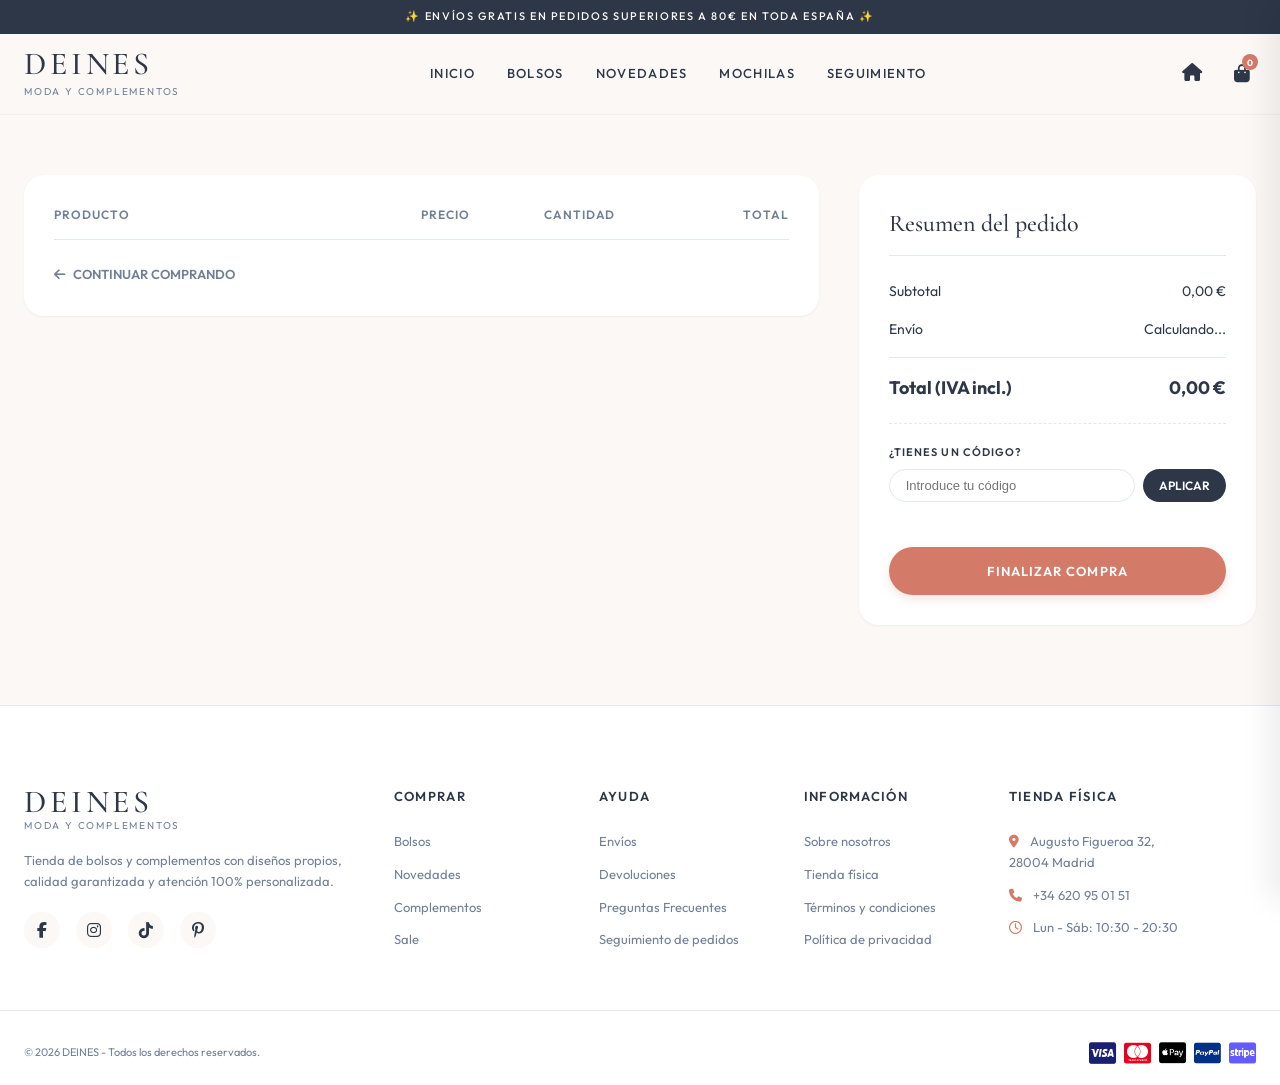
<file: cart.html>
<!DOCTYPE html>
<html lang="es">
<head>
    <meta charset="UTF-8">
    <meta name="viewport" content="width=device-width, initial-scale=1.0">
    
    <!-- SEO Meta Tags -->
    <title>Tu Carrito | DEINES Bolsos y Complementos</title>
    <meta name="description" content="Revisa tu carrito de compras en DEINES. Gestiona tus bolsos de diseño, aplica códigos de descuento y procede al pago seguro. Envío rápido 24/48h.">
    <meta name="robots" content="noindex, follow">
    
    <!-- Favicon -->
    <link rel="icon" type="image/png" href="data:image/svg+xml,<svg xmlns=%22http://www.w3.org/2000/svg%22 viewBox=%220 0 100 100%22><text y=%22.9em%22 font-size=%2290%22>👜</text></svg>">
    
    <!-- CSS Stylesheets -->
    <link rel="stylesheet" href="style.css">
    
    <!-- FontAwesome para Iconos -->
    <link rel="stylesheet" href="https://cdnjs.cloudflare.com/ajax/libs/font-awesome/6.4.0/css/all.min.css">
    
    <!-- Estilos específicos adicionales para la página de carrito (Inyectados directamente para no alterar en exceso style.css) -->
    <style>
        .cart-page-section {
            padding: 60px 0 80px;
        }
        .cart-page-grid {
            display: grid;
            grid-template-columns: 2fr 1fr;
            gap: 40px;
            align-items: start;
        }
        .cart-page-left {
            background-color: var(--color-bg-white);
            border-radius: 20px;
            padding: 30px;
            box-shadow: var(--shadow-sm);
        }
        .cart-table-header {
            display: grid;
            grid-template-columns: 3fr 1fr 1fr 1fr;
            border-bottom: 1px solid var(--color-border);
            padding-bottom: 15px;
            font-size: 12px;
            font-weight: 600;
            text-transform: uppercase;
            letter-spacing: 0.08em;
            color: var(--color-text-muted);
        }
        .cart-page-items {
            display: flex;
            flex-direction: column;
        }
        .cart-page-item {
            display: grid;
            grid-template-columns: 3fr 1fr 1fr 1fr;
            align-items: center;
            padding: 24px 0;
            border-bottom: 1px solid rgba(226, 232, 240, 0.5);
        }
        .cart-page-item:last-child {
            border-bottom: none;
        }
        .cart-item-product-info {
            display: flex;
            gap: 20px;
            align-items: center;
        }
        .cart-page-item-img {
            width: 90px;
            height: 90px;
            border-radius: 12px;
            overflow: hidden;
            background-color: #F7F5F0;
            flex-shrink: 0;
        }
        .cart-page-item-img img {
            width: 100%;
            height: 100%;
            object-fit: cover;
        }
        .cart-item-desc h3 {
            font-size: 15px;
            font-weight: 600;
            margin-bottom: 6px;
        }
        .cart-item-desc p {
            font-size: 12px;
            color: var(--color-text-muted);
        }
        .cart-page-price {
            font-size: 14px;
            font-weight: 500;
        }
        .cart-page-qty-selector {
            display: flex;
            justify-content: flex-start;
        }
        .cart-page-total {
            font-size: 15px;
            font-weight: 600;
            display: flex;
            justify-content: space-between;
            align-items: center;
        }
        .btn-cart-page-remove {
            color: var(--color-text-muted);
            font-size: 14px;
            padding: 8px;
            border-radius: 50%;
            transition: var(--transition-fast);
        }
        .btn-cart-page-remove:hover {
            color: var(--color-brand-primary);
            background-color: rgba(211, 123, 104, 0.08);
        }
        
        /* Summary Sidebar */
        .cart-page-summary {
            background-color: var(--color-bg-white);
            border-radius: 20px;
            padding: 30px;
            box-shadow: var(--shadow-sm);
        }
        .summary-title {
            font-family: var(--font-serif);
            font-size: 24px;
            font-weight: 500;
            margin-bottom: 24px;
            border-bottom: 1px solid var(--color-border);
            padding-bottom: 12px;
        }
        .summary-row {
            display: flex;
            justify-content: space-between;
            font-size: 14px;
            margin-bottom: 16px;
        }
        .summary-row.total {
            font-size: 18px;
            font-weight: 700;
            border-top: 1px solid var(--color-border);
            padding-top: 16px;
            margin-top: 16px;
            color: var(--color-text-dark);
        }
        
        /* Cupón de descuento */
        .coupon-box {
            margin-top: 20px;
            border-top: 1px dashed var(--color-border);
            padding-top: 20px;
        }
        .coupon-form {
            display: flex;
            gap: 8px;
            margin-top: 8px;
        }
        .coupon-input {
            flex-grow: 1;
            border: 1px solid var(--color-border);
            border-radius: 20px;
            padding: 8px 16px;
            font-size: 13px;
            outline: none;
        }
        .btn-coupon {
            background-color: var(--color-text-dark);
            color: white;
            padding: 8px 16px;
            border-radius: 20px;
            font-size: 12px;
            font-weight: 600;
            text-transform: uppercase;
        }
        .btn-coupon:hover {
            background-color: var(--color-brand-primary);
        }
        .coupon-message {
            font-size: 11px;
            margin-top: 6px;
            min-height: 15px;
        }
        .coupon-message.success { color: #2F855A; }
        .coupon-message.error { color: #C53030; }

        .btn-cart-page-checkout {
            display: block;
            width: 100%;
            background-color: var(--color-brand-primary);
            color: white;
            text-align: center;
            padding: 16px;
            border-radius: 30px;
            font-weight: 600;
            text-transform: uppercase;
            letter-spacing: 0.08em;
            font-size: 13px;
            margin-top: 24px;
            box-shadow: 0 4px 10px rgba(211, 123, 104, 0.2);
        }
        .btn-cart-page-checkout:hover {
            background-color: var(--color-brand-primary-hover);
            transform: translateY(-1px);
            box-shadow: 0 6px 15px rgba(211, 123, 104, 0.3);
        }
        
        .continue-shopping-link {
            display: inline-flex;
            align-items: center;
            gap: 8px;
            font-size: 13px;
            font-weight: 600;
            text-transform: uppercase;
            color: var(--color-text-muted);
            margin-top: 24px;
        }
        .continue-shopping-link:hover {
            color: var(--color-brand-primary);
        }

        /* Empty Cart State on Cart Page */
        .cart-page-empty {
            text-align: center;
            padding: 80px 40px;
            background-color: var(--color-bg-white);
            border-radius: 20px;
            box-shadow: var(--shadow-sm);
            max-width: 600px;
            margin: 0 auto;
        }
        .cart-page-empty i {
            font-size: 60px;
            color: var(--color-border);
            margin-bottom: 20px;
        }
        .cart-page-empty h2 {
            font-family: var(--font-serif);
            font-size: 28px;
            margin-bottom: 12px;
        }
        .cart-page-empty p {
            color: var(--color-text-muted);
            font-size: 14px;
            margin-bottom: 24px;
        }

        @media (max-width: 992px) {
            .cart-page-grid {
                grid-template-columns: 1fr;
            }
        }
        @media (max-width: 600px) {
            .cart-table-header {
                display: none;
            }
            .cart-page-item {
                grid-template-columns: 1fr;
                gap: 16px;
                padding: 20px 0;
            }
            .cart-item-product-info {
                align-items: flex-start;
            }
            .cart-page-qty-selector, .cart-page-total {
                justify-content: space-between;
                border-top: 1px solid rgba(226, 232, 240, 0.3);
                padding-top: 10px;
            }
            .cart-page-qty-selector::before {
                content: 'Cantidad:';
                font-size: 12px;
                font-weight: 600;
                color: var(--color-text-muted);
                align-self: center;
            }
            .cart-page-total::before {
                content: 'Total:';
                font-size: 12px;
                font-weight: 600;
                color: var(--color-text-muted);
            }
            .cart-page-price {
                display: flex;
                justify-content: space-between;
            }
            .cart-page-price::before {
                content: 'Precio unitario:';
                font-size: 12px;
                font-weight: 600;
                color: var(--color-text-muted);
            }
        }
    </style>
</head>
<body>

    <!-- Barra de Anuncios Superior -->
    <div class="announcement-bar">
        ✨ Envíos gratis en pedidos superiores a 80€ en toda España ✨
    </div>

    <!-- Cabecera de Navegación -->
    <header class="header-main">
        <div class="container header-container">
            <!-- Logotipo de la Marca -->
            <a href="index.html" class="logo-container">
                <span class="logo-main">DEINES</span>
                <span class="logo-sub">Moda y complementos</span>
            </a>
            
            <!-- Menú Escritorio -->
            <nav class="nav-desktop">
                <a href="index.html" class="nav-link">Inicio</a>
                <a href="index.html#novedades" class="nav-link">Bolsos</a>
                <a href="index.html#novedades" class="nav-link">Novedades</a>
                <a href="index.html#mas-vendidos" class="nav-link">Mochilas</a>
                <a href="tracking.html" class="nav-link">Seguimiento</a>
            </nav>
            
            <!-- Acciones Rápidas (Iconos) -->
            <div class="header-actions">
                <a href="index.html" class="action-btn" aria-label="Volver a Inicio">
                    <i class="fa-solid fa-house"></i>
                </a>
                <button class="action-btn" id="btn-cart-trigger" aria-label="Ver Carrito">
                    <i class="fa-solid fa-bag-shopping"></i>
                    <span class="cart-count-badge" id="cart-count">0</span>
                </button>
            </div>
        </div>
    </header>

    <!-- Contenedor Principal de la Página de Carrito -->
    <main class="cart-page-section" id="cart-page-container">
        <div class="container">
            
            <!-- Si el carrito está vacío se mostrará esto dinámicamente -->
            <div class="cart-page-empty" id="cart-page-empty-state" style="display: none;">
                <i class="fa-solid fa-bag-shopping"></i>
                <h2>Tu carrito está vacío</h2>
                <p>Parece que aún no has seleccionado ningún bolso para añadir a tu colección.</p>
                <a href="index.html#novedades" class="btn-cart-page-checkout" style="display: inline-block; width: auto; padding: 12px 30px;">Ver novedades</a>
            </div>

            <!-- Carrito lleno -->
            <div class="cart-page-grid" id="cart-page-filled-state">
                
                <!-- Columna Izquierda: Detalle de Productos -->
                <div class="cart-page-left">
                    <div class="cart-table-header">
                        <span>Producto</span>
                        <span>Precio</span>
                        <span>Cantidad</span>
                        <span style="text-align: right;">Total</span>
                    </div>
                    
                    <!-- Elementos inyectados dinámicamente desde app.js -->
                    <div class="cart-page-items" id="cart-page-items-list"></div>
                    
                    <a href="index.html#novedades" class="continue-shopping-link">
                        <i class="fa-solid fa-arrow-left"></i> Continuar comprando
                    </a>
                </div>
                
                <!-- Columna Derecha: Resumen de Pedido -->
                <aside class="cart-page-right">
                    <div class="cart-page-summary">
                        <h2 class="summary-title">Resumen del pedido</h2>
                        
                        <div class="summary-row">
                            <span>Subtotal</span>
                            <span id="cart-page-subtotal">0,00 €</span>
                        </div>
                        
                        <div class="summary-row" id="cart-page-shipping-row">
                            <span>Envío</span>
                            <span id="cart-page-shipping">Calculando...</span>
                        </div>

                        <div class="summary-row" id="cart-page-discount-row" style="display: none; color: #2F855A; font-weight: 500;">
                            <span>Descuento (10%)</span>
                            <span id="cart-page-discount">-0,00 €</span>
                        </div>
                        
                        <div class="summary-row total">
                            <span>Total (IVA incl.)</span>
                            <span id="cart-page-total-val">0,00 €</span>
                        </div>
                        
                        <!-- Formulario de cupón de descuento -->
                        <div class="coupon-box">
                            <label for="coupon-input" class="modal-option-title" style="margin-bottom: 4px; display: block;">¿Tienes un código?</label>
                            <form class="coupon-form" id="coupon-form">
                                <input type="text" class="coupon-input" id="coupon-input" placeholder="Introduce tu código" aria-label="Código de descuento">
                                <button type="submit" class="btn-coupon">Aplicar</button>
                            </form>
                            <div class="coupon-message" id="coupon-message"></div>
                        </div>
                        
                        <button class="btn-cart-page-checkout" id="btn-cart-page-checkout">Finalizar Compra</button>
                    </div>
                </aside>
                
            </div>
            
        </div>
    </main>

    <!-- Pie de Página (Footer) -->
    <footer class="footer-main">
        <div class="container footer-grid">
            <div class="footer-col">
                <span class="logo-main">DEINES</span>
                <p class="logo-sub" style="margin-top: 0;">Moda y complementos</p>
                <p class="footer-brand-desc">Tienda de bolsos y complementos con diseños propios, calidad garantizada y atención 100% personalizada.</p>
                <div class="social-links">
                    <a href="#" class="social-btn" aria-label="Facebook"><i class="fa-brands fa-facebook-f"></i></a>
                    <a href="https://www.instagram.com/deines_bolsos" target="_blank" class="social-btn" aria-label="Instagram"><i class="fa-brands fa-instagram"></i></a>
                    <a href="#" class="social-btn" aria-label="TikTok"><i class="fa-brands fa-tiktok"></i></a>
                    <a href="#" class="social-btn" aria-label="Pinterest"><i class="fa-brands fa-pinterest-p"></i></a>
                </div>
            </div>
            
            <div class="footer-col">
                <h3>Comprar</h3>
                <ul>
                    <li><a href="index.html#novedades">Bolsos</a></li>
                    <li><a href="index.html#novedades">Novedades</a></li>
                    <li><a href="index.html#mas-vendidos">Complementos</a></li>
                    <li><a href="index.html#newsletter">Sale</a></li>
                </ul>
            </div>
            
            <div class="footer-col">
                <h3>Ayuda</h3>
                <ul>
                    <li><a href="index.html#faq">Envíos</a></li>
                    <li><a href="index.html#faq">Devoluciones</a></li>
                    <li><a href="index.html#faq">Preguntas Frecuentes</a></li>
                    <li><a href="tracking.html">Seguimiento de pedidos</a></li>
                </ul>
            </div>

            <div class="footer-col">
                <h3>Información</h3>
                <ul>
                    <li><a href="index.html#faq">Sobre nosotros</a></li>
                    <li><a href="#">Tienda física</a></li>
                    <li><a href="#">Términos y condiciones</a></li>
                    <li><a href="#">Política de privacidad</a></li>
                </ul>
            </div>
            
            <div class="footer-col">
                <h3>Tienda Física</h3>
                <div class="footer-contact-info">
                    <p><i class="fa-solid fa-location-dot" style="color: var(--color-brand-primary); margin-right: 8px;"></i> Augusto Figueroa 32,<br>28004 Madrid</p>
                    <p><i class="fa-solid fa-phone" style="color: var(--color-brand-primary); margin-right: 8px;"></i> +34 620 95 01 51</p>
                    <p><i class="fa-regular fa-clock" style="color: var(--color-brand-primary); margin-right: 8px;"></i> Lun - Sáb: 10:30 - 20:30</p>
                </div>
            </div>
        </div>
        
        <div class="container footer-bottom">
            <p>&copy; 2026 DEINES - Todos los derechos reservados.</p>
            <div class="payment-methods" aria-label="Métodos de pago aceptados">
                <i class="fa-brands fa-cc-visa" style="color: #1A1F71;"></i>
                <i class="fa-brands fa-cc-mastercard" style="color: #EB001B;"></i>
                <i class="fa-brands fa-cc-apple-pay" style="color: #000000;"></i>
                <i class="fa-brands fa-cc-paypal" style="color: #003087;"></i>
                <i class="fa-brands fa-cc-stripe" style="color: #635BFF;"></i>
            </div>
        </div>
    </footer>

    <!-- CAPA OSCURECEDORA DE FONDO (Para cuando se pulse el icono de bolsa) -->
    <div class="modal-backdrop" id="modal-backdrop"></div>

    <!-- CARRITO LATERAL SLIDE-OUT (Opcional por si pulsan el trigger del header) -->
    <aside class="cart-sidebar" id="cart-sidebar" aria-label="Carrito de compras rápido">
        <div class="cart-header">
            <h2>Mi Carrito Rápido</h2>
            <button class="btn-close-cart" id="btn-close-cart" aria-label="Cerrar Carrito">
                <i class="fa-solid fa-xmark"></i>
            </button>
        </div>
        
        <div class="shipping-promo-bar">
            <div class="shipping-promo-text" id="shipping-promo-text">
                ¡Añade <strong>80,00 €</strong> más para conseguir envío gratis!
            </div>
            <div class="shipping-progress-bg">
                <div class="shipping-progress-fill" id="shipping-progress-fill"></div>
            </div>
        </div>
        
        <div class="cart-items-list" id="cart-items-list">
            <div class="cart-empty-message" id="cart-empty-message">
                <i class="fa-solid fa-bag-shopping"></i>
                <p>Tu carrito está vacío</p>
                <a href="index.html#novedades" class="campaign-btn" style="padding: 10px 24px; font-size: 11px;">Empezar a comprar</a>
            </div>
        </div>
        
        <div class="cart-footer" id="cart-footer" style="display: none;">
            <div class="cart-total-row">
                <span>Subtotal</span>
                <span id="cart-subtotal">0,00 €</span>
            </div>
            <button class="btn-checkout" onclick="window.location.reload();">Recargar página</button>
        </div>
    </aside>

    <!-- JavaScript Principal -->
    <script src="app.js"></script>
</body>
</html>
</file>
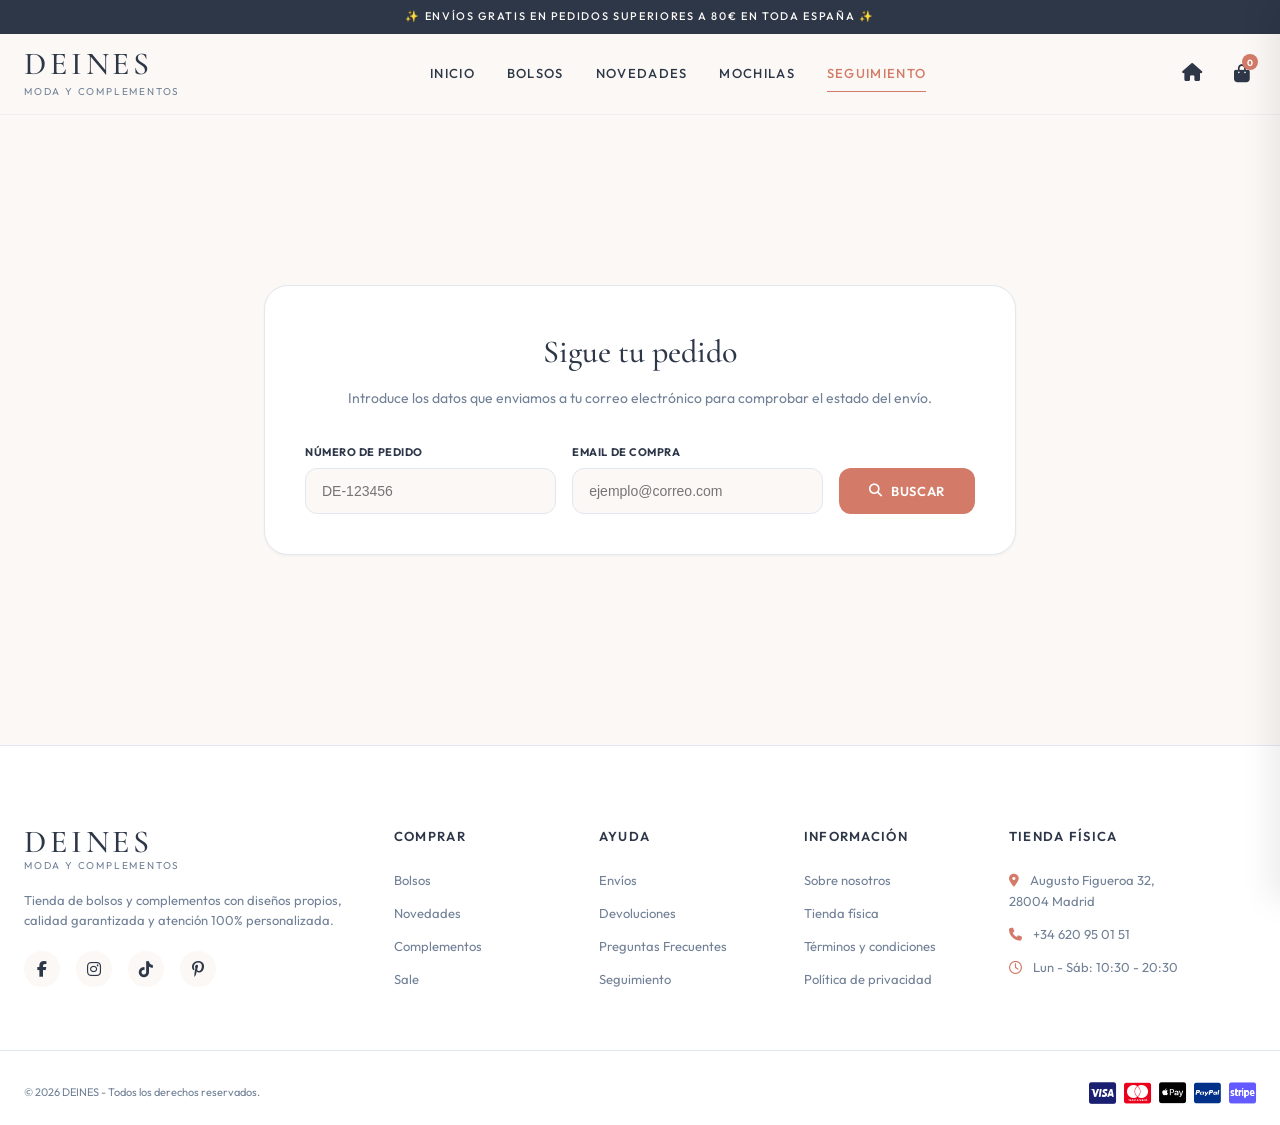
<file: tracking.html>
<!DOCTYPE html>
<html lang="es">
<head>
    <meta charset="UTF-8">
    <meta name="viewport" content="width=device-width, initial-scale=1.0">
    
    <!-- SEO Meta Tags -->
    <title>Seguimiento de Pedidos | DEINES Bolsos y Complementos</title>
    <meta name="description" content="Sigue el estado de tu pedido de bolsos DEINES en tiempo real. Introduce tu número de pedido y correo para consultar el envío.">
    <meta name="robots" content="noindex, follow">
    
    <!-- Favicon -->
    <link rel="icon" type="image/png" href="data:image/svg+xml,<svg xmlns=%22http://www.w3.org/2000/svg%22 viewBox=%220 0 100 100%22><text y=%22.9em%22 font-size=%2290%22>👜</text></svg>">
    
    <!-- CSS Stylesheets -->
    <link rel="stylesheet" href="style.css">
    
    <!-- FontAwesome para Iconos -->
    <link rel="stylesheet" href="https://cdnjs.cloudflare.com/ajax/libs/font-awesome/6.4.0/css/all.min.css">
    
    <!-- Estilos específicos adicionales para la página de seguimiento -->
    <style>
        .tracking-section {
            padding: 60px 0 80px;
            min-height: 70vh;
            display: flex;
            align-items: center;
        }
        
        .tracking-container {
            max-width: 800px;
            margin: 0 auto;
            width: 100%;
        }

        .tracking-card {
            background-color: var(--color-bg-white);
            border-radius: 24px;
            padding: 40px;
            box-shadow: var(--shadow-sm);
            border: 1px solid var(--color-border);
        }

        .tracking-header {
            text-align: center;
            margin-bottom: 35px;
        }

        .tracking-header h1 {
            font-family: var(--font-serif);
            font-size: 32px;
            font-weight: 500;
            color: var(--color-text-dark);
            margin-bottom: 10px;
        }

        .tracking-header p {
            color: var(--color-text-muted);
            font-size: 14px;
        }

        /* Formulario de Consulta */
        .tracking-form {
            display: grid;
            grid-template-columns: 1fr 1fr auto;
            gap: 16px;
            align-items: end;
        }

        @media (max-width: 768px) {
            .tracking-form {
                grid-template-columns: 1fr;
            }
        }

        .tracking-form-group {
            display: flex;
            flex-direction: column;
            gap: 6px;
        }

        .tracking-form-group label {
            font-size: 11px;
            font-weight: 700;
            text-transform: uppercase;
            letter-spacing: 0.05em;
            color: var(--color-text-dark);
        }

        .tracking-input {
            height: 46px;
            border: 1px solid var(--color-border);
            border-radius: 12px;
            padding: 0 16px;
            font-size: 14px;
            outline: none;
            transition: var(--transition-fast);
            background-color: var(--color-bg-base);
        }

        .tracking-input:focus {
            border-color: var(--color-brand-secondary);
            background-color: var(--color-bg-white);
            box-shadow: 0 0 0 3px rgba(126, 171, 162, 0.15);
        }

        .btn-tracking-submit {
            height: 46px;
            background-color: var(--color-brand-primary);
            color: white;
            padding: 0 30px;
            border-radius: 12px;
            font-size: 13px;
            font-weight: 600;
            text-transform: uppercase;
            letter-spacing: 0.05em;
            transition: var(--transition-fast);
            display: inline-flex;
            align-items: center;
            justify-content: center;
            gap: 8px;
        }

        .btn-tracking-submit:hover {
            background-color: var(--color-brand-primary-hover);
            transform: translateY(-1px);
        }

        /* Mensajes de Error */
        .tracking-error {
            display: none;
            background-color: #FFF5F5;
            color: #C53030;
            padding: 12px 16px;
            border-radius: 8px;
            margin-top: 15px;
            font-size: 13px;
            font-weight: 500;
            border-left: 3px solid #E53E3E;
            align-items: center;
            gap: 8px;
        }

        /* --- Panel de Resultados del Tracking --- */
        .tracking-results {
            display: none;
            margin-top: 40px;
            border-top: 1px solid var(--color-border);
            padding-top: 40px;
            animation: fadeIn 0.4s ease forwards;
        }

        .results-summary-row {
            display: flex;
            justify-content: space-between;
            align-items: flex-start;
            flex-wrap: wrap;
            gap: 20px;
            margin-bottom: 35px;
            background-color: var(--color-bg-base);
            padding: 20px 24px;
            border-radius: 16px;
            border: 1px solid var(--color-border);
        }

        .summary-block h3 {
            font-size: 11px;
            font-weight: 700;
            text-transform: uppercase;
            letter-spacing: 0.05em;
            color: var(--color-text-muted);
            margin-bottom: 4px;
        }

        .summary-block p {
            font-size: 16px;
            font-weight: 600;
            color: var(--color-text-dark);
        }

        .tracking-status-badge {
            display: inline-block;
            padding: 6px 12px;
            border-radius: 20px;
            font-size: 12px;
            font-weight: 700;
            text-transform: uppercase;
            letter-spacing: 0.05em;
        }

        .status-recibido { background-color: #E2E8F0; color: #4A5568; }
        .status-preparacion { background-color: #EBF8FF; color: #2B6CB0; }
        .status-enviado { background-color: #FEFCBF; color: #B7791F; }
        .status-reparto { background-color: #E6FFFA; color: #319795; }
        .status-entregado { background-color: #C6F6D5; color: #22543D; }

        /* Línea de tiempo visual */
        .timeline-wrapper {
            position: relative;
            margin-bottom: 45px;
            padding: 0 10px;
        }

        .timeline-bar-bg {
            position: absolute;
            top: 22px;
            left: 25px;
            right: 25px;
            height: 4px;
            background-color: var(--color-border);
            z-index: 1;
        }

        .timeline-bar-fill {
            position: absolute;
            top: 22px;
            left: 25px;
            height: 4px;
            background-color: var(--color-brand-secondary);
            z-index: 2;
            width: 0%;
            transition: width 0.8s ease-in-out;
        }

        .timeline-steps {
            display: flex;
            justify-content: space-between;
            position: relative;
            z-index: 3;
        }

        .timeline-step {
            display: flex;
            flex-direction: column;
            align-items: center;
            text-align: center;
            width: 80px;
        }

        .step-icon-circle {
            width: 48px;
            height: 48px;
            border-radius: 50%;
            background-color: var(--color-bg-white);
            border: 2px solid var(--color-border);
            display: flex;
            align-items: center;
            justify-content: center;
            font-size: 16px;
            color: var(--color-text-muted);
            transition: all 0.3s ease;
            margin-bottom: 12px;
            box-shadow: var(--shadow-sm);
        }

        .timeline-step.active .step-icon-circle {
            border-color: var(--color-brand-secondary);
            background-color: var(--color-brand-secondary);
            color: white;
            box-shadow: 0 0 12px rgba(126, 171, 162, 0.4);
        }

        .timeline-step.completed .step-icon-circle {
            border-color: var(--color-brand-secondary);
            background-color: var(--color-bg-white);
            color: var(--color-brand-secondary);
        }

        .step-label {
            font-size: 11px;
            font-weight: 700;
            color: var(--color-text-muted);
            text-transform: uppercase;
            letter-spacing: 0.05em;
        }

        .timeline-step.active .step-label,
        .timeline-step.completed .step-label {
            color: var(--color-text-dark);
        }

        .step-detail-text {
            margin-top: 25px;
            background-color: var(--color-bg-base);
            padding: 15px 20px;
            border-radius: 12px;
            font-size: 13px;
            line-height: 1.5;
            color: var(--color-text-dark);
            border-left: 3px solid var(--color-brand-secondary);
            display: none;
            animation: fadeIn 0.3s ease forwards;
        }

        /* Detalles de los productos rastreados */
        .tracked-items-box {
            border-top: 1px dashed var(--color-border);
            padding-top: 25px;
            margin-top: 25px;
        }

        .tracked-items-box h4 {
            font-family: var(--font-serif);
            font-size: 18px;
            font-weight: 500;
            margin-bottom: 15px;
        }

        .tracked-items-list {
            display: flex;
            flex-direction: column;
            gap: 12px;
        }

        .tracked-item-card {
            display: flex;
            justify-content: space-between;
            align-items: center;
            background-color: var(--color-bg-white);
            border: 1px solid var(--color-border);
            border-radius: 12px;
            padding: 12px 16px;
        }

        .tracked-item-info {
            display: flex;
            gap: 15px;
            align-items: center;
        }

        .tracked-item-img {
            width: 60px;
            height: 60px;
            border-radius: 8px;
            object-fit: cover;
            background-color: var(--color-bg-base);
        }

        .tracked-item-meta h5 {
            font-size: 13px;
            font-weight: 600;
            color: var(--color-text-dark);
        }

        .tracked-item-meta p {
            font-size: 11px;
            color: var(--color-text-muted);
            margin-top: 2px;
        }

        .tracked-item-price {
            font-size: 13px;
            font-weight: 600;
            text-align: right;
        }

        /* Responsividad para Timeline en Móviles */
        @media (max-width: 600px) {
            .timeline-wrapper {
                padding-left: 20px;
                margin-left: 10px;
            }
            .timeline-bar-bg {
                top: 0;
                bottom: 0;
                left: 14px;
                width: 4px;
                height: 100%;
            }
            .timeline-bar-fill {
                top: 0;
                left: 14px;
                width: 4px;
                height: 0%;
                transition: height 0.8s ease-in-out;
            }
            .timeline-steps {
                flex-direction: column;
                gap: 25px;
                align-items: flex-start;
            }
            .timeline-step {
                flex-direction: row;
                text-align: left;
                width: 100%;
                gap: 15px;
            }
            .step-icon-circle {
                width: 32px;
                height: 32px;
                font-size: 12px;
                margin-bottom: 0;
                flex-shrink: 0;
            }
            .step-label {
                font-size: 11px;
                align-self: center;
            }
            .step-detail-text {
                margin-top: 15px;
            }
            
            .tracked-item-card {
                flex-direction: column;
                align-items: flex-start;
                gap: 12px;
            }
            .tracked-item-price {
                align-self: flex-end;
            }
        }
    </style>
</head>
<body>

    <!-- Barra de Anuncios Superior -->
    <div class="announcement-bar">
        ✨ Envíos gratis en pedidos superiores a 80€ en toda España ✨
    </div>

    <!-- Cabecera de Navegación -->
    <header class="header-main" id="header-main">
        <div class="container header-container">
            <!-- Logotipo de la Marca -->
            <a href="index.html" class="logo-container">
                <span class="logo-main">DEINES</span>
                <span class="logo-sub">Moda y complementos</span>
            </a>
            
            <!-- Menú Escritorio -->
            <nav class="nav-desktop">
                <a href="index.html" class="nav-link">Inicio</a>
                <a href="index.html#novedades" class="nav-link">Bolsos</a>
                <a href="index.html#novedades" class="nav-link">Novedades</a>
                <a href="index.html#mas-vendidos" class="nav-link">Mochilas</a>
                <a href="tracking.html" class="nav-link active">Seguimiento</a>
            </nav>
            
            <!-- Acciones Rápidas (Iconos) -->
            <div class="header-actions">
                <a href="index.html" class="action-btn" aria-label="Volver a Inicio">
                    <i class="fa-solid fa-house"></i>
                </a>
                <button class="action-btn" id="btn-cart-trigger" aria-label="Ver Carrito">
                    <i class="fa-solid fa-bag-shopping"></i>
                    <span class="cart-count-badge" id="cart-count">0</span>
                </button>
            </div>
        </div>
    </header>

    <!-- Contenido Principal: Seguimiento de Pedidos -->
    <main class="tracking-section">
        <div class="container tracking-container">
            <div class="tracking-card">
                
                <div class="tracking-header">
                    <h1>Sigue tu pedido</h1>
                    <p>Introduce los datos que enviamos a tu correo electrónico para comprobar el estado del envío.</p>
                </div>

                <!-- Formulario de Búsqueda -->
                <form class="tracking-form" id="tracking-search-form" onsubmit="event.preventDefault();">
                    <div class="tracking-form-group">
                        <label for="tracking-order-id">Número de pedido</label>
                        <input type="text" class="tracking-input" id="tracking-order-id" placeholder="DE-123456" required autocomplete="off">
                    </div>
                    <div class="tracking-form-group">
                        <label for="tracking-email">Email de compra</label>
                        <input type="email" class="tracking-input" id="tracking-email" placeholder="ejemplo@correo.com" required>
                    </div>
                    <button type="submit" class="btn-tracking-submit" id="btn-submit-tracking">
                        <i class="fa-solid fa-magnifying-glass"></i> Buscar
                    </button>
                </form>

                <!-- Div de error -->
                <div class="tracking-error" id="tracking-error-container">
                    <i class="fa-solid fa-circle-exclamation"></i>
                    <span id="tracking-error-message">No se pudo encontrar ningún pedido con esos datos. Por favor, verifica el número e inténtalo de nuevo.</span>
                </div>

                <!-- --- PANEL DE RESULTADOS --- -->
                <div class="tracking-results" id="tracking-results-panel">
                    
                    <!-- Resumen del Estado -->
                    <div class="results-summary-row">
                        <div class="summary-block">
                            <h3>Pedido</h3>
                            <p id="result-order-id">DE-000000</p>
                        </div>
                        <div class="summary-block">
                            <h3>Estado Actual</h3>
                            <div>
                                <span class="tracking-status-badge" id="result-status-badge">Recibido</span>
                            </div>
                        </div>
                        <div class="summary-block">
                            <h3>Entrega Estimada</h3>
                            <p id="result-delivery-date">Calculando...</p>
                        </div>
                    </div>

                    <!-- Línea de Tiempo de Progreso -->
                    <div class="timeline-wrapper">
                        <!-- Barra de progreso -->
                        <div class="timeline-bar-bg"></div>
                        <div class="timeline-bar-fill" id="timeline-progress-bar"></div>

                        <!-- Pasos del Timeline -->
                        <div class="timeline-steps">
                            <div class="timeline-step" id="step-recibido" data-step="1">
                                <div class="step-icon-circle">
                                    <i class="fa-solid fa-box"></i>
                                </div>
                                <span class="step-label">Recibido</span>
                            </div>
                            
                            <div class="timeline-step" id="step-preparacion" data-step="2">
                                <div class="step-icon-circle">
                                    <i class="fa-solid fa-gears"></i>
                                </div>
                                <span class="step-label">En Taller</span>
                            </div>
                            
                            <div class="timeline-step" id="step-enviado" data-step="3">
                                <div class="step-icon-circle">
                                    <i class="fa-solid fa-truck-fast"></i>
                                </div>
                                <span class="step-label">Enviado</span>
                            </div>
                            
                            <div class="timeline-step" id="step-reparto" data-step="4">
                                <div class="step-icon-circle">
                                    <i class="fa-solid fa-house-chimney-user"></i>
                                </div>
                                <span class="step-label">En Reparto</span>
                            </div>
                            
                            <div class="timeline-step" id="step-entregado" data-step="5">
                                <div class="step-icon-circle">
                                    <i class="fa-solid fa-circle-check"></i>
                                </div>
                                <span class="step-label">Entregado</span>
                            </div>
                        </div>
                    </div>

                    <!-- Detalle descriptivo del estado activo -->
                    <div class="step-detail-text" id="step-detail-description">
                        Cargando información del estado del envío...
                    </div>

                    <!-- Desglose de Artículos -->
                    <div class="tracked-items-box">
                        <h4>Detalles del pedido</h4>
                        <div class="tracked-items-list" id="tracked-items-list">
                            <!-- Inyectado dinámicamente -->
                        </div>
                    </div>
                    
                </div>

            </div>
        </div>
    </main>

    <!-- Pie de Página (Footer) -->
    <footer class="footer-main">
        <div class="container footer-grid">
            <div class="footer-col">
                <span class="logo-main">DEINES</span>
                <p class="logo-sub" style="margin-top: 0;">Moda y complementos</p>
                <p class="footer-brand-desc">Tienda de bolsos y complementos con diseños propios, calidad garantizada y atención 100% personalizada.</p>
                <div class="social-links">
                    <a href="#" class="social-btn" aria-label="Facebook"><i class="fa-brands fa-facebook-f"></i></a>
                    <a href="https://www.instagram.com/deines_bolsos" target="_blank" class="social-btn" aria-label="Instagram"><i class="fa-brands fa-instagram"></i></a>
                    <a href="#" class="social-btn" aria-label="TikTok"><i class="fa-brands fa-tiktok"></i></a>
                    <a href="#" class="social-btn" aria-label="Pinterest"><i class="fa-brands fa-pinterest-p"></i></a>
                </div>
            </div>
            
            <div class="footer-col">
                <h3>Comprar</h3>
                <ul>
                    <li><a href="index.html#novedades">Bolsos</a></li>
                    <li><a href="index.html#novedades">Novedades</a></li>
                    <li><a href="index.html#mas-vendidos">Complementos</a></li>
                    <li><a href="index.html#newsletter">Sale</a></li>
                </ul>
            </div>
            
            <div class="footer-col">
                <h3>Ayuda</h3>
                <ul>
                    <li><a href="index.html#faq">Envíos</a></li>
                    <li><a href="index.html#faq">Devoluciones</a></li>
                    <li><a href="index.html#faq">Preguntas Frecuentes</a></li>
                    <li><a href="tracking.html">Seguimiento</a></li>
                </ul>
            </div>

            <div class="footer-col">
                <h3>Información</h3>
                <ul>
                    <li><a href="index.html#faq">Sobre nosotros</a></li>
                    <li><a href="#">Tienda física</a></li>
                    <li><a href="#">Términos y condiciones</a></li>
                    <li><a href="#">Política de privacidad</a></li>
                </ul>
            </div>
            
            <div class="footer-col">
                <h3>Tienda Física</h3>
                <div class="footer-contact-info">
                    <p><i class="fa-solid fa-location-dot" style="color: var(--color-brand-primary); margin-right: 8px;"></i> Augusto Figueroa 32,<br>28004 Madrid</p>
                    <p><i class="fa-solid fa-phone" style="color: var(--color-brand-primary); margin-right: 8px;"></i> +34 620 95 01 51</p>
                    <p><i class="fa-regular fa-clock" style="color: var(--color-brand-primary); margin-right: 8px;"></i> Lun - Sáb: 10:30 - 20:30</p>
                </div>
            </div>
        </div>
        
        <div class="container footer-bottom">
            <p>&copy; 2026 DEINES - Todos los derechos reservados.</p>
            <div class="payment-methods" aria-label="Métodos de pago aceptados">
                <i class="fa-brands fa-cc-visa" style="color: #1A1F71;"></i>
                <i class="fa-brands fa-cc-mastercard" style="color: #EB001B;"></i>
                <i class="fa-brands fa-cc-apple-pay" style="color: #000000;"></i>
                <i class="fa-brands fa-cc-paypal" style="color: #003087;"></i>
                <i class="fa-brands fa-cc-stripe" style="color: #635BFF;"></i>
            </div>
        </div>
    </footer>

    <!-- Capa oscurecedora para carrito lateral -->
    <div class="modal-backdrop" id="modal-backdrop"></div>

    <!-- CARRITO LATERAL SLIDE-OUT -->
    <aside class="cart-sidebar" id="cart-sidebar" aria-label="Carrito de compras rápido">
        <div class="cart-header">
            <h2>Mi Carrito Rápido</h2>
            <button class="btn-close-cart" id="btn-close-cart" aria-label="Cerrar Carrito">
                <i class="fa-solid fa-xmark"></i>
            </button>
        </div>
        
        <div class="shipping-promo-bar">
            <div class="shipping-promo-text" id="shipping-promo-text">
                ¡Añade <strong>80,00 €</strong> más para conseguir envío gratis!
            </div>
            <div class="shipping-progress-bg">
                <div class="shipping-progress-fill" id="shipping-progress-fill"></div>
            </div>
        </div>
        
        <div class="cart-items-list" id="cart-items-list">
            <div class="cart-empty-message" id="cart-empty-message">
                <i class="fa-solid fa-bag-shopping"></i>
                <p>Tu carrito está vacío</p>
                <a href="index.html#novedades" class="campaign-btn" style="padding: 10px 24px; font-size: 11px;">Empezar a comprar</a>
            </div>
        </div>
        
        <div class="cart-footer" id="cart-footer" style="display: none;">
            <div class="cart-total-row">
                <span>Subtotal</span>
                <span id="cart-subtotal">0,00 €</span>
            </div>
            <button class="btn-checkout" id="btn-checkout">Proceder al pago</button>
        </div>
    </aside>

    <!-- Contenedor para notificaciones Toast -->
    <div class="toast-container" id="toast-container"></div>

    <!-- JavaScript Principal -->
    <script src="app.js"></script>
</body>
</html>
</file>
<file: style.css>
/* ==========================================================================
   DEINES - MODA Y COMPLEMENTOS
   Sistema de Estilos Premium (Estilo Shopify)
   ========================================================================== */

/* Importación de Google Fonts */
@import url('https://fonts.googleapis.com/css2?family=Cormorant+Garamond:ital,wght@0,300;0,400;0,500;0,600;0,700;1,400&family=Outfit:wght@200;300;400;500;600;700&display=swap');

/* Variables de Diseño */
:root {
    /* Paleta de Colores */
    --color-bg-base: #FBF8F5;
    --color-bg-white: #FFFFFF;
    --color-text-dark: #2D3748;
    --color-text-muted: #718096;
    --color-brand-primary: #D37B68;       /* Coral / Terracota */
    --color-brand-primary-hover: #C26A54;
    --color-brand-secondary: #7EABA2;     /* Verde Menta / Sage */
    --color-brand-secondary-light: #EBF4F2;
    --color-accent-lilac: #B39DCD;        /* Lavanda */
    --color-accent-camel: #C98A58;        /* Camel */
    --color-border: #E2E8F0;
    
    /* Tipografía */
    --font-serif: 'Cormorant Garamond', serif;
    --font-sans: 'Outfit', sans-serif;
    
    /* Sombras y Efectos */
    --shadow-sm: 0 1px 3px rgba(0,0,0,0.05);
    --shadow-md: 0 4px 15px rgba(0,0,0,0.06);
    --shadow-lg: 0 10px 25px rgba(0,0,0,0.08);
    --shadow-modal: 0 20px 50px rgba(0,0,0,0.15);
    --transition-smooth: all 0.3s cubic-bezier(0.4, 0, 0.2, 1);
    --transition-fast: all 0.15s ease;
    
    /* Dimensiones */
    --max-width: 1280px;
    --header-height: 80px;
}

/* Reset y Estilos Generales */
* {
    box-sizing: border-box;
    margin: 0;
    padding: 0;
}

html {
    scroll-behavior: smooth;
    -webkit-font-smoothing: antialiased;
}

body {
    font-family: var(--font-sans);
    background-color: var(--color-bg-base);
    color: var(--color-text-dark);
    line-height: 1.6;
    overflow-x: hidden;
}

/* Enlaces y Botones */
a {
    color: inherit;
    text-decoration: none;
    transition: var(--transition-fast);
}

button {
    font-family: var(--font-sans);
    cursor: pointer;
    border: none;
    background: none;
    outline: none;
    transition: var(--transition-smooth);
}

img {
    max-width: 100%;
    height: auto;
    display: block;
}

ul {
    list-style: none;
}

/* Contenedores */
.container {
    max-width: var(--max-width);
    margin: 0 auto;
    padding: 0 24px;
}

/* ==========================================================================
   COMPONENTES DE NAVEGACIÓN Y BARRA DE ANUNCIOS
   ========================================================================== */

/* Barra de Anuncios */
.announcement-bar {
    background-color: var(--color-text-dark);
    color: var(--color-bg-base);
    font-size: 11px;
    letter-spacing: 0.15em;
    text-transform: uppercase;
    text-align: center;
    padding: 8px 10px;
    font-weight: 500;
}

/* Cabecera Principal */
.header-main {
    background-color: rgba(251, 248, 245, 0.85);
    backdrop-filter: blur(12px);
    -webkit-backdrop-filter: blur(12px);
    border-bottom: 1px solid rgba(226, 232, 240, 0.5);
    position: sticky;
    top: 0;
    z-index: 100;
    transition: var(--transition-smooth);
}

.header-main.scrolled {
    background-color: rgba(255, 255, 255, 0.95);
    box-shadow: var(--shadow-sm);
}

.header-container {
    display: flex;
    justify-content: space-between;
    align-items: center;
    height: var(--header-height);
}

/* Logotipo */
.logo-container {
    display: flex;
    flex-direction: column;
}

.logo-main {
    font-family: var(--font-serif);
    font-size: 32px;
    font-weight: 500;
    letter-spacing: 0.12em;
    color: var(--color-text-dark);
    line-height: 1;
}

.logo-sub {
    font-size: 10px;
    letter-spacing: 0.18em;
    text-transform: uppercase;
    color: var(--color-text-muted);
    margin-top: 4px;
}

/* Navegación principal */
.nav-desktop {
    display: flex;
    gap: 32px;
}

.nav-link {
    font-size: 13px;
    font-weight: 500;
    letter-spacing: 0.1em;
    text-transform: uppercase;
    color: var(--color-text-dark);
    position: relative;
    padding: 8px 0;
}

.nav-link::after {
    content: '';
    position: absolute;
    bottom: 0;
    left: 0;
    width: 0;
    height: 1px;
    background-color: var(--color-brand-primary);
    transition: var(--transition-smooth);
}

.nav-link:hover {
    color: var(--color-brand-primary);
}

.nav-link:hover::after,
.nav-link.active::after {
    width: 100%;
}

.nav-link.active {
    color: var(--color-brand-primary);
}

/* Iconos de Cabecera */
.header-actions {
    display: flex;
    align-items: center;
    gap: 20px;
}

.action-btn {
    color: var(--color-text-dark);
    font-size: 18px;
    position: relative;
    padding: 6px;
    border-radius: 50%;
    transition: var(--transition-fast);
}

.action-btn:hover {
    color: var(--color-brand-primary);
    background-color: rgba(211, 123, 104, 0.08);
}

.cart-count-badge {
    position: absolute;
    top: -2px;
    right: -2px;
    background-color: var(--color-brand-primary);
    color: white;
    font-size: 9px;
    font-weight: 700;
    width: 16px;
    height: 16px;
    border-radius: 50%;
    display: flex;
    align-items: center;
    justify-content: center;
    transition: var(--transition-smooth);
}

/* Menú Móvil Hamburger */
.hamburger {
    display: none;
    flex-direction: column;
    gap: 5px;
    width: 24px;
}

.hamburger span {
    display: block;
    height: 2px;
    width: 100%;
    background-color: var(--color-text-dark);
    border-radius: 2px;
    transition: var(--transition-smooth);
}

/* ==========================================================================
   SECCIÓN HERO / BANNER PRINCIPAL
   ========================================================================== */

.hero-section {
    position: relative;
    padding: 40px 0;
    overflow: hidden;
}

.hero-card {
    background-color: var(--color-bg-white);
    background-image: url('assets/hero_bg.jpg');
    background-size: cover;
    background-position: center;
    border-radius: 24px;
    display: grid;
    grid-template-columns: 45% 55%;
    min-height: 520px;
    box-shadow: var(--shadow-md);
    overflow: hidden;
}

.hero-left {
    padding: 64px;
    display: flex;
    flex-direction: column;
    justify-content: center;
    position: relative;
    z-index: 2;
    background: transparent;
}


.hero-logo {
    font-family: var(--font-serif);
    font-size: 54px;
    font-weight: 400;
    letter-spacing: 0.1em;
    color: var(--color-text-dark);
    line-height: 1.1;
    margin-bottom: 8px;
}

.hero-subtitle {
    font-size: 16px;
    letter-spacing: 0.15em;
    text-transform: uppercase;
    color: var(--color-text-muted);
    margin-bottom: 24px;
    position: relative;
    display: inline-block;
}

.hero-subtitle::after {
    content: '';
    display: block;
    width: 40px;
    height: 1px;
    background-color: var(--color-brand-primary);
    margin-top: 8px;
}

.hero-contact {
    margin-bottom: 32px;
    display: flex;
    flex-direction: column;
    gap: 12px;
    font-size: 14px;
    color: var(--color-text-dark);
}

.contact-item {
    display: flex;
    align-items: center;
    gap: 12px;
}

.contact-item i {
    color: var(--color-brand-primary);
    font-size: 16px;
}

.hero-cta {
    display: inline-block;
    align-self: flex-start;
    background-color: var(--color-brand-primary);
    color: var(--color-bg-white);
    font-size: 13px;
    font-weight: 600;
    letter-spacing: 0.15em;
    text-transform: uppercase;
    padding: 16px 36px;
    border-radius: 30px;
    box-shadow: 0 4px 10px rgba(211, 123, 104, 0.3);
    transition: var(--transition-smooth);
}

.hero-cta:hover {
    background-color: var(--color-brand-primary-hover);
    transform: translateY(-2px);
    box-shadow: 0 6px 15px rgba(211, 123, 104, 0.4);
}

.hero-right {
    position: relative;
    overflow: hidden;
    opacity: 0;
    pointer-events: none;
}


.hero-image-wrapper {
    width: 100%;
    height: 100%;
    min-height: 400px;
}

/* Corte ondulado estético usando clip-path en pantallas grandes */
.hero-right-img {
    width: 185%;
    max-width: none;
    height: 100%;
    object-fit: cover;
    margin-left: -85%;
    transition: transform 6s ease;
}

.hero-card:hover .hero-right-img {
    transform: scale(1.05);
}


/* ==========================================================================
   BADGES DE CONFIANZA
   ========================================================================== */

.trust-badges {
    padding: 30px 0;
    border-bottom: 1px solid rgba(226, 232, 240, 0.6);
}

.badges-grid {
    display: grid;
    grid-template-columns: repeat(4, 1fr);
    gap: 20px;
}

.badge-item {
    display: flex;
    align-items: center;
    gap: 16px;
    padding: 10px;
}

.badge-icon {
    font-size: 24px;
    color: var(--color-brand-primary);
    width: 50px;
    height: 50px;
    background-color: rgba(211, 123, 104, 0.06);
    border-radius: 50%;
    display: flex;
    align-items: center;
    justify-content: center;
}

.badge-content h4 {
    font-size: 13px;
    font-weight: 600;
    letter-spacing: 0.05em;
    text-transform: uppercase;
}

.badge-content p {
    font-size: 12px;
    color: var(--color-text-muted);
}

/* ==========================================================================
   COLECCIONES / CATEGORÍAS
   ========================================================================== */

.section-title-wrapper {
    text-align: center;
    margin-bottom: 40px;
}

.section-title {
    font-family: var(--font-serif);
    font-size: 36px;
    font-weight: 500;
    letter-spacing: 0.05em;
    color: var(--color-text-dark);
}

.section-subtitle {
    font-size: 12px;
    letter-spacing: 0.15em;
    text-transform: uppercase;
    color: var(--color-text-muted);
    margin-top: 4px;
}

.collections-section {
    padding: 60px 0;
}

.collections-slider {
    display: flex;
    justify-content: space-between;
    gap: 20px;
    overflow-x: auto;
    scrollbar-width: none; /* Firefox */
    padding-bottom: 10px;
}

.collections-slider::-webkit-scrollbar {
    display: none; /* Chrome/Safari */
}

.collection-card {
    display: flex;
    flex-direction: column;
    align-items: center;
    text-align: center;
    min-width: 140px;
    flex: 1;
}

.collection-img-circle {
    width: 110px;
    height: 110px;
    border-radius: 50%;
    overflow: hidden;
    margin-bottom: 16px;
    border: 3px solid var(--color-bg-white);
    box-shadow: var(--shadow-sm);
    transition: var(--transition-smooth);
}

.collection-img-circle img {
    width: 100%;
    height: 100%;
    object-fit: cover;
    transition: var(--transition-smooth);
}

.collection-card:hover .collection-img-circle {
    border-color: var(--color-brand-primary);
    transform: scale(1.05);
    box-shadow: var(--shadow-md);
}

.collection-card:hover img {
    transform: scale(1.1);
}

.collection-card h3 {
    font-size: 13px;
    font-weight: 600;
    text-transform: uppercase;
    letter-spacing: 0.05em;
    margin-bottom: 4px;
}

.collection-card span {
    font-size: 11px;
    color: var(--color-brand-primary);
    font-weight: 500;
    letter-spacing: 0.05em;
}

/* ==========================================================================
   PRODUCTOS / GRID DE PRODUCTOS
   ========================================================================== */

.products-section {
    padding: 60px 0;
}

.section-header-row {
    display: flex;
    justify-content: space-between;
    align-items: flex-end;
    margin-bottom: 30px;
    border-bottom: 1px solid var(--color-border);
    padding-bottom: 15px;
}

.section-header-row .section-title-wrapper {
    text-align: left;
    margin-bottom: 0;
}

.view-all-link {
    font-size: 12px;
    font-weight: 600;
    letter-spacing: 0.1em;
    text-transform: uppercase;
    color: var(--color-text-muted);
    display: flex;
    align-items: center;
    gap: 8px;
}

.view-all-link:hover {
    color: var(--color-brand-primary);
}

/* Grid de Productos */
.products-grid {
    display: grid;
    grid-template-columns: repeat(5, 1fr);
    gap: 20px;
}

/* Ficha de Producto Premium */
.product-card {
    background-color: var(--color-bg-white);
    border-radius: 16px;
    overflow: hidden;
    box-shadow: var(--shadow-sm);
    transition: var(--transition-smooth);
    position: relative;
    display: flex;
    flex-direction: column;
}

.product-card:hover {
    transform: translateY(-5px);
    box-shadow: var(--shadow-lg);
}

.product-media-wrapper {
    position: relative;
    aspect-ratio: 1;
    overflow: hidden;
    background-color: #F7F5F0;
}

.product-img {
    width: 100%;
    height: 100%;
    object-fit: cover;
    transition: transform 0.6s cubic-bezier(0.4, 0, 0.2, 1);
}

.product-card:hover .product-img {
    transform: scale(1.08);
}

/* Badges flotantes */
.product-badges {
    position: absolute;
    top: 12px;
    left: 12px;
    display: flex;
    flex-direction: column;
    gap: 6px;
    z-index: 5;
}

.badge-tag {
    font-size: 9px;
    font-weight: 700;
    text-transform: uppercase;
    letter-spacing: 0.08em;
    padding: 4px 8px;
    border-radius: 4px;
    color: white;
}

.badge-sale {
    background-color: var(--color-brand-primary);
}

.badge-new {
    background-color: var(--color-brand-secondary);
}

/* Botón Favoritos */
.btn-wishlist {
    position: absolute;
    top: 12px;
    right: 12px;
    background-color: var(--color-bg-white);
    color: var(--color-text-dark);
    width: 32px;
    height: 32px;
    border-radius: 50%;
    display: flex;
    align-items: center;
    justify-content: center;
    box-shadow: var(--shadow-sm);
    z-index: 5;
    transition: var(--transition-fast);
}

.btn-wishlist:hover {
    background-color: var(--color-brand-primary);
    color: white;
}

/* Botones de acción rápida en hover */
.product-action-overlay {
    position: absolute;
    bottom: -50px;
    left: 0;
    width: 100%;
    padding: 12px;
    background: linear-gradient(to top, rgba(0,0,0,0.15), transparent);
    display: flex;
    gap: 8px;
    opacity: 0;
    transition: var(--transition-smooth);
    z-index: 6;
}

.product-card:hover .product-action-overlay {
    bottom: 0;
    opacity: 1;
}

.btn-quick-view, .btn-add-cart-fast {
    flex: 1;
    font-size: 11px;
    font-weight: 600;
    text-transform: uppercase;
    letter-spacing: 0.05em;
    padding: 10px;
    border-radius: 20px;
    text-align: center;
}

.btn-quick-view {
    background-color: var(--color-bg-white);
    color: var(--color-text-dark);
}

.btn-quick-view:hover {
    background-color: var(--color-text-dark);
    color: white;
}

.btn-add-cart-fast {
    background-color: var(--color-brand-primary);
    color: white;
}

.btn-add-cart-fast:hover {
    background-color: var(--color-brand-primary-hover);
}

/* Detalles del Producto */
.product-info {
    padding: 16px;
    flex-grow: 1;
    display: flex;
    flex-direction: column;
    justify-content: space-between;
}

.product-meta-cat {
    font-size: 10px;
    text-transform: uppercase;
    letter-spacing: 0.1em;
    color: var(--color-text-muted);
    margin-bottom: 4px;
}

.product-title {
    font-size: 14px;
    font-weight: 500;
    color: var(--color-text-dark);
    margin-bottom: 8px;
    line-height: 1.4;
    height: 40px;
    overflow: hidden;
    display: -webkit-box;
    -webkit-line-clamp: 2;
    -webkit-box-orient: vertical;
}

.product-price-row {
    display: flex;
    align-items: center;
    gap: 8px;
    margin-top: auto;
}

.price-current {
    font-size: 15px;
    font-weight: 600;
    color: var(--color-text-dark);
}

.price-old {
    font-size: 13px;
    text-decoration: line-through;
    color: var(--color-text-muted);
}

/* Variantes de Color */
.product-colors {
    display: flex;
    gap: 6px;
    margin-top: 10px;
}

.color-dot {
    width: 10px;
    height: 10px;
    border-radius: 50%;
    border: 1px solid rgba(0,0,0,0.1);
    position: relative;
    cursor: pointer;
}

.color-dot.active::after {
    content: '';
    position: absolute;
    top: -3px;
    left: -3px;
    right: -3px;
    bottom: -3px;
    border: 1px solid var(--color-text-muted);
    border-radius: 50%;
}

.color-menta { background-color: var(--color-brand-secondary); }
.color-camel { background-color: var(--color-accent-camel); }
.color-coral { background-color: var(--color-brand-primary); }
.color-marino { background-color: #2b3d54; }
.color-beige { background-color: #e5dbcd; }
.color-negro { background-color: #1a1a1a; }
.color-azul { background-color: #a4c3d2; }
.color-lila { background-color: var(--color-accent-lilac); }

/* ==========================================================================
   BANNER INTERMEDIO DE CAMPAÑA
   ========================================================================== */

.campaign-banner {
    padding: 60px 0;
}

.campaign-card {
    background-color: #EAE6DF;
    border-radius: 24px;
    display: grid;
    grid-template-columns: 50% 50%;
    overflow: hidden;
    box-shadow: var(--shadow-md);
    min-height: 420px;
}

.campaign-left {
    position: relative;
    overflow: hidden;
    min-height: 350px;
}

.campaign-img {
    width: 100%;
    height: 100%;
    object-fit: cover;
}

.campaign-right {
    padding: 60px;
    display: flex;
    flex-direction: column;
    justify-content: center;
}

.campaign-tag {
    font-size: 11px;
    font-weight: 600;
    letter-spacing: 0.2em;
    text-transform: uppercase;
    color: var(--color-brand-primary);
    margin-bottom: 12px;
}

.campaign-title {
    font-family: var(--font-serif);
    font-size: 42px;
    font-weight: 400;
    line-height: 1.2;
    color: var(--color-text-dark);
    margin-bottom: 16px;
}

.campaign-text {
    font-size: 15px;
    color: var(--color-text-muted);
    margin-bottom: 24px;
}

.campaign-btn {
    align-self: flex-start;
    background-color: var(--color-text-dark);
    color: white;
    font-size: 12px;
    font-weight: 600;
    letter-spacing: 0.15em;
    text-transform: uppercase;
    padding: 15px 32px;
    border-radius: 25px;
    box-shadow: var(--shadow-sm);
}

.campaign-btn:hover {
    background-color: var(--color-brand-primary);
    transform: translateY(-2px);
    box-shadow: var(--shadow-md);
}

/* ==========================================================================
   VALORES DE MARCA
   ========================================================================== */

.values-section {
    padding: 60px 0;
    background-color: var(--color-bg-white);
}

.values-grid {
    display: grid;
    grid-template-columns: repeat(4, 1fr);
    gap: 30px;
}

.value-item {
    text-align: center;
    padding: 10px;
}

.value-icon {
    font-size: 28px;
    color: var(--color-brand-primary);
    margin-bottom: 16px;
}

.value-item h3 {
    font-size: 15px;
    font-weight: 600;
    text-transform: uppercase;
    letter-spacing: 0.08em;
    margin-bottom: 8px;
}

.value-item p {
    font-size: 13px;
    color: var(--color-text-muted);
    line-height: 1.5;
}

/* Imagen central de boutique */
.boutique-showcase {
    grid-column: span 4;
    margin-top: 40px;
    border-radius: 20px;
    overflow: hidden;
    height: 380px;
    box-shadow: var(--shadow-md);
}

.boutique-img {
    width: 100%;
    height: 100%;
    object-fit: cover;
}

/* ==========================================================================
   NEWSLETTER
   ========================================================================== */

.newsletter-section {
    background-color: #E2ECE9; /* Color verde menta/sage muy suave */
    padding: 80px 0;
    text-align: center;
}

.newsletter-container {
    max-width: 600px;
    margin: 0 auto;
}

.newsletter-title {
    font-family: var(--font-serif);
    font-size: 32px;
    font-weight: 500;
    margin-bottom: 8px;
}

.newsletter-subtitle {
    font-size: 14px;
    color: var(--color-text-muted);
    margin-bottom: 30px;
}

.newsletter-form {
    display: flex;
    background-color: var(--color-bg-white);
    padding: 6px;
    border-radius: 30px;
    box-shadow: var(--shadow-sm);
}

.newsletter-input {
    flex-grow: 1;
    border: none;
    outline: none;
    padding: 10px 24px;
    font-size: 14px;
    font-family: var(--font-sans);
    border-radius: 30px 0 0 30px;
}

.newsletter-btn {
    background-color: var(--color-brand-primary);
    color: white;
    font-size: 12px;
    font-weight: 600;
    letter-spacing: 0.1em;
    text-transform: uppercase;
    padding: 14px 28px;
    border-radius: 25px;
}

.newsletter-btn:hover {
    background-color: var(--color-brand-primary-hover);
}

.newsletter-feedback {
    margin-top: 12px;
    font-size: 12px;
    font-weight: 500;
    min-height: 18px;
}

.newsletter-feedback.success {
    color: #2F855A;
}

.newsletter-feedback.error {
    color: #C53030;
}

/* ==========================================================================
   INSTAGRAM FEED
   ========================================================================== */

.instagram-section {
    padding: 60px 0;
}

.instagram-grid {
    display: grid;
    grid-template-columns: repeat(5, 1fr);
    gap: 15px;
}

.instagram-item {
    position: relative;
    aspect-ratio: 1;
    overflow: hidden;
    border-radius: 12px;
    box-shadow: var(--shadow-sm);
}

.instagram-item img {
    width: 100%;
    height: 100%;
    object-fit: cover;
    transition: var(--transition-smooth);
}

.instagram-overlay {
    position: absolute;
    top: 0;
    left: 0;
    width: 100%;
    height: 100%;
    background-color: rgba(0, 0, 0, 0.4);
    display: flex;
    align-items: center;
    justify-content: center;
    color: white;
    font-size: 20px;
    opacity: 0;
    transition: var(--transition-smooth);
    z-index: 2;
}

.instagram-item:hover img {
    transform: scale(1.08);
}

.instagram-item:hover .instagram-overlay {
    opacity: 1;
}

.instagram-handle-row {
    text-align: center;
    margin-top: 20px;
}

.instagram-handle {
    font-size: 13px;
    font-weight: 600;
    color: var(--color-brand-primary);
    display: inline-flex;
    align-items: center;
    gap: 6px;
}

/* ==========================================================================
   PIE DE PÁGINA (FOOTER)
   ========================================================================== */

.footer-main {
    background-color: var(--color-bg-white);
    border-top: 1px solid var(--color-border);
    padding: 80px 0 20px;
    font-size: 13px;
}

.footer-grid {
    display: grid;
    grid-template-columns: 2fr 1fr 1fr 1fr 1.5fr;
    gap: 40px;
    margin-bottom: 60px;
}

.footer-col h3 {
    font-size: 13px;
    font-weight: 600;
    text-transform: uppercase;
    letter-spacing: 0.1em;
    margin-bottom: 24px;
    color: var(--color-text-dark);
}

.footer-col ul {
    display: flex;
    flex-direction: column;
    gap: 12px;
}

.footer-col ul a {
    color: var(--color-text-muted);
}

.footer-col ul a:hover {
    color: var(--color-brand-primary);
    padding-left: 4px;
}

.footer-brand-desc {
    color: var(--color-text-muted);
    margin: 16px 0 20px;
    line-height: 1.6;
}

.social-links {
    display: flex;
    gap: 16px;
}

.social-btn {
    width: 36px;
    height: 36px;
    border-radius: 50%;
    background-color: var(--color-bg-base);
    color: var(--color-text-dark);
    display: flex;
    align-items: center;
    justify-content: center;
    font-size: 16px;
}

.social-btn:hover {
    background-color: var(--color-brand-primary);
    color: white;
    transform: translateY(-2px);
}

.footer-contact-info {
    display: flex;
    flex-direction: column;
    gap: 12px;
    color: var(--color-text-muted);
}

.footer-bottom {
    border-top: 1px solid var(--color-border);
    padding-top: 30px;
    display: flex;
    justify-content: space-between;
    align-items: center;
    color: var(--color-text-muted);
    font-size: 11px;
}

.payment-methods {
    display: flex;
    gap: 8px;
    font-size: 24px;
}

/* ==========================================================================
   INTERACTIVIDAD DE COMPRA (CARRITO Y MODALES)
   ========================================================================== */

/* Fondo oscurecedor del sistema (Backdrop Overlay) */
.modal-backdrop {
    position: fixed;
    top: 0;
    left: 0;
    width: 100vw;
    height: 100vh;
    background-color: rgba(45, 55, 72, 0.4);
    backdrop-filter: blur(4px);
    z-index: 1000;
    opacity: 0;
    visibility: hidden;
    transition: var(--transition-smooth);
}

.modal-backdrop.active {
    opacity: 1;
    visibility: visible;
}

/* Carrito Deslizante Sidebar (Slide-out Cart) */
.cart-sidebar {
    position: fixed;
    top: 0;
    right: 0;
    width: 420px;
    height: 100vh;
    background-color: var(--color-bg-white);
    box-shadow: -10px 0 30px rgba(0,0,0,0.08);
    z-index: 1001;
    transform: translateX(100%);
    transition: var(--transition-smooth);
    display: flex;
    flex-direction: column;
}

.cart-sidebar.active {
    transform: translateX(0);
}

.cart-header {
    padding: 24px;
    border-bottom: 1px solid var(--color-border);
    display: flex;
    justify-content: space-between;
    align-items: center;
}

.cart-header h2 {
    font-family: var(--font-serif);
    font-size: 24px;
    font-weight: 500;
}

.btn-close-cart {
    font-size: 20px;
    color: var(--color-text-dark);
}

.btn-close-cart:hover {
    color: var(--color-brand-primary);
}

/* Barra de progreso de Envío Gratis */
.shipping-promo-bar {
    background-color: var(--color-bg-base);
    padding: 16px 24px;
    border-bottom: 1px solid var(--color-border);
}

.shipping-promo-text {
    font-size: 12px;
    margin-bottom: 8px;
    font-weight: 500;
}

.shipping-progress-bg {
    width: 100%;
    height: 6px;
    background-color: var(--color-border);
    border-radius: 3px;
    overflow: hidden;
}

.shipping-progress-fill {
    height: 100%;
    width: 0%;
    background-color: var(--color-brand-secondary);
    border-radius: 3px;
    transition: width 0.5s ease;
}

/* Lista de ítems en carrito */
.cart-items-list {
    flex-grow: 1;
    overflow-y: auto;
    padding: 24px;
    display: flex;
    flex-direction: column;
    gap: 20px;
}

.cart-empty-message {
    text-align: center;
    color: var(--color-text-muted);
    margin-top: 40px;
    display: flex;
    flex-direction: column;
    align-items: center;
    gap: 16px;
}

.cart-empty-message i {
    font-size: 40px;
    color: var(--color-border);
}

.cart-item {
    display: flex;
    gap: 16px;
    border-bottom: 1px solid rgba(226, 232, 240, 0.5);
    padding-bottom: 16px;
}

.cart-item-img {
    width: 75px;
    height: 75px;
    border-radius: 8px;
    overflow: hidden;
    background-color: #F7F5F0;
    flex-shrink: 0;
}

.cart-item-img img {
    width: 100%;
    height: 100%;
    object-fit: cover;
}

.cart-item-details {
    flex-grow: 1;
    display: flex;
    flex-direction: column;
    justify-content: space-between;
}

.cart-item-title {
    font-size: 13px;
    font-weight: 600;
    line-height: 1.4;
}

.cart-item-meta {
    font-size: 11px;
    color: var(--color-text-muted);
}

.cart-item-qty-row {
    display: flex;
    justify-content: space-between;
    align-items: center;
    margin-top: 8px;
}

.qty-selector {
    display: flex;
    align-items: center;
    border: 1px solid var(--color-border);
    border-radius: 15px;
    padding: 2px 8px;
}

.qty-btn {
    font-size: 14px;
    padding: 2px 6px;
    color: var(--color-text-muted);
}

.qty-btn:hover {
    color: var(--color-text-dark);
}

.qty-val {
    font-size: 12px;
    font-weight: 600;
    width: 24px;
    text-align: center;
}

.cart-item-price {
    font-size: 13px;
    font-weight: 600;
}

.btn-remove-cart-item {
    color: var(--color-text-muted);
    font-size: 11px;
    text-decoration: underline;
}

.btn-remove-cart-item:hover {
    color: var(--color-brand-primary);
}

/* Pie del carrito (Totales y Checkout) */
.cart-footer {
    padding: 24px;
    border-top: 1px solid var(--color-border);
    background-color: var(--color-bg-base);
}

.cart-total-row {
    display: flex;
    justify-content: space-between;
    font-weight: 600;
    font-size: 16px;
    margin-bottom: 16px;
}

.cart-tax-notice {
    font-size: 11px;
    color: var(--color-text-muted);
    margin-bottom: 20px;
    text-align: center;
}

.btn-checkout {
    display: block;
    width: 100%;
    background-color: var(--color-text-dark);
    color: white;
    text-align: center;
    padding: 16px;
    border-radius: 30px;
    font-weight: 600;
    text-transform: uppercase;
    letter-spacing: 0.1em;
    font-size: 13px;
    box-shadow: var(--shadow-sm);
}

.btn-checkout:hover {
    background-color: var(--color-brand-primary);
}

/* Modal Quick View (Vista Rápida de Producto) */
.quick-view-modal {
    position: fixed;
    top: 50%;
    left: 50%;
    transform: translate(-50%, -45%);
    width: 800px;
    max-width: 90%;
    background-color: var(--color-bg-white);
    border-radius: 20px;
    box-shadow: var(--shadow-modal);
    z-index: 1002;
    opacity: 0;
    visibility: hidden;
    transition: all 0.4s cubic-bezier(0.4, 0, 0.2, 1);
    overflow: hidden;
}

.quick-view-modal.active {
    opacity: 1;
    visibility: visible;
    transform: translate(-50%, -50%);
}

.btn-close-modal {
    position: absolute;
    top: 16px;
    right: 16px;
    font-size: 22px;
    color: var(--color-text-dark);
    z-index: 10;
    width: 36px;
    height: 36px;
    background-color: rgba(255,255,255,0.8);
    border-radius: 50%;
    display: flex;
    align-items: center;
    justify-content: center;
}

.btn-close-modal:hover {
    background-color: var(--color-brand-primary);
    color: white;
}

.modal-grid {
    display: grid;
    grid-template-columns: 50% 50%;
}

.modal-media {
    background-color: #F7F5F0;
    aspect-ratio: 1;
    overflow: hidden;
}

.modal-media img {
    width: 100%;
    height: 100%;
    object-fit: cover;
}

.modal-content {
    padding: 40px;
    display: flex;
    flex-direction: column;
    justify-content: center;
}

.modal-title {
    font-family: var(--font-serif);
    font-size: 28px;
    font-weight: 500;
    margin-bottom: 10px;
    line-height: 1.2;
}

.modal-price-row {
    display: flex;
    align-items: center;
    gap: 12px;
    margin-bottom: 20px;
}

.modal-price {
    font-size: 20px;
    font-weight: 700;
}

.modal-desc {
    font-size: 13px;
    color: var(--color-text-muted);
    margin-bottom: 24px;
    line-height: 1.6;
}

.modal-option-title {
    font-size: 11px;
    text-transform: uppercase;
    letter-spacing: 0.1em;
    font-weight: 600;
    margin-bottom: 10px;
}

.modal-colors-row {
    margin-bottom: 30px;
}

.modal-color-dots {
    display: flex;
    gap: 8px;
}

.modal-color-dots .color-dot {
    width: 18px;
    height: 18px;
}

.modal-qty-add-row {
    display: flex;
    gap: 16px;
}

.modal-qty-add-row .qty-selector {
    padding: 6px 16px;
    border-radius: 20px;
}

.modal-qty-add-row .qty-val {
    width: 32px;
    font-size: 14px;
}

.btn-modal-add-cart {
    flex-grow: 1;
    background-color: var(--color-text-dark);
    color: white;
    font-size: 12px;
    font-weight: 600;
    text-transform: uppercase;
    letter-spacing: 0.1em;
    border-radius: 25px;
    padding: 14px;
}

.btn-modal-add-cart:hover {
    background-color: var(--color-brand-primary);
}

/* Notificación emergente toast (Añadido al Carrito) */
.toast-container {
    position: fixed;
    bottom: 30px;
    left: 30px;
    display: flex;
    flex-direction: column;
    gap: 10px;
    z-index: 1005;
}

.toast {
    background-color: var(--color-text-dark);
    color: white;
    padding: 16px 24px;
    border-radius: 8px;
    box-shadow: var(--shadow-lg);
    font-size: 13px;
    font-weight: 500;
    display: flex;
    align-items: center;
    gap: 12px;
    transform: translateY(100px);
    opacity: 0;
    animation: slideUp 0.3s forwards cubic-bezier(0.4, 0, 0.2, 1);
    border-left: 4px solid var(--color-brand-secondary);
}

.toast i {
    color: var(--color-brand-secondary);
}

/* ==========================================================================
   ANIMACIONES
   ========================================================================== */

@keyframes slideUp {
    to {
        transform: translateY(0);
        opacity: 1;
    }
}

/* ==========================================================================
   DISEÑO RESPONSIVO (RESPONSIVE DESIGN)
   ========================================================================== */

@media (max-width: 1200px) {
    .products-grid {
        grid-template-columns: repeat(4, 1fr);
    }
    
    .footer-grid {
        grid-template-columns: repeat(3, 1fr);
    }
    
    .footer-col:first-child {
        grid-column: span 3;
    }
}

@media (max-width: 992px) {
    :root {
        --header-height: 70px;
    }
    
    .hero-card {
        grid-template-columns: 1fr;
        background-image: none !important;
    }
    
    .hero-left {
        padding: 40px;
        background: radial-gradient(circle at top left, rgba(251,248,245,0.4), var(--color-bg-white)) !important;
    }
    
    .hero-right {
        opacity: 1 !important;
        pointer-events: auto !important;
        display: block !important;
    }

    
    .hero-logo {
        font-size: 42px;
    }
    
    .badges-grid {
        grid-template-columns: repeat(2, 1fr);
        gap: 16px;
    }
    
    .products-grid {
        grid-template-columns: repeat(3, 1fr);
    }
    
    .campaign-card {
        grid-template-columns: 1fr;
    }
    
    .campaign-right {
        padding: 40px;
    }
    
    .values-grid {
        grid-template-columns: repeat(2, 1fr);
    }
    
    .boutique-showcase {
        grid-column: span 2;
        height: 280px;
    }
    
    .instagram-grid {
        grid-template-columns: repeat(3, 1fr);
    }
    
    .instagram-item:nth-child(4),
    .instagram-item:nth-child(5) {
        display: none;
    }
}

@media (max-width: 768px) {
    .nav-desktop {
        display: none; /* Se oculta para móvil, se puede integrar menú lateral */
    }
    
    .hamburger {
        display: flex;
    }
    
    .products-grid {
        grid-template-columns: repeat(2, 1fr);
    }
    
    .cart-sidebar {
        width: 100%;
    }
    
    .modal-grid {
        grid-template-columns: 1fr;
    }
    
    .modal-content {
        padding: 24px;
    }
    
    .footer-grid {
        grid-template-columns: 1fr;
        gap: 30px;
    }
    
    .footer-col:first-child {
        grid-column: span 1;
    }
    
    .footer-bottom {
        flex-direction: column;
        gap: 16px;
        text-align: center;
    }
}

@media (max-width: 576px) {
    .hero-left {
        padding: 30px 20px;
    }
    
    .hero-logo {
        font-size: 36px;
    }
    
    .badges-grid {
        grid-template-columns: 1fr;
        gap: 10px;
    }
    
    .products-grid {
        grid-template-columns: 1fr;
    }
    
    .instagram-grid {
        grid-template-columns: repeat(2, 1fr);
    }
    
    .instagram-item:nth-child(3) {
        display: none;
    }
}

/* ==========================================================================
   ESTILOS DE MÓDULO DE PAGO SEGURO (CARD, GOOGLE & APPLE PAY)
   ========================================================================== */

.payment-modal {
    position: fixed;
    top: 50%;
    left: 50%;
    transform: translate(-50%, -45%);
    width: 460px;
    max-width: 95%;
    background-color: var(--color-bg-white);
    border-radius: 24px;
    box-shadow: var(--shadow-modal);
    z-index: 2050;
    opacity: 0;
    visibility: hidden;
    transition: all 0.4s cubic-bezier(0.4, 0, 0.2, 1);
    padding: 30px;
    overflow: hidden;
}

.payment-modal.active {
    opacity: 1;
    visibility: visible;
    transform: translate(-50%, -50%);
}

.btn-close-payment {
    position: absolute;
    top: 20px;
    right: 20px;
    font-size: 18px;
    color: var(--color-text-muted);
}

.btn-close-payment:hover {
    color: var(--color-brand-primary);
}

.payment-modal-header {
    text-align: center;
    margin-bottom: 20px;
}

.payment-modal-header i {
    font-size: 32px;
    color: var(--color-brand-secondary);
    margin-bottom: 8px;
}

.payment-modal-header h3 {
    font-family: var(--font-serif);
    font-size: 24px;
    font-weight: 500;
    color: var(--color-text-dark);
}

.order-id-label {
    font-size: 11px;
    color: var(--color-text-muted);
    font-weight: 600;
    letter-spacing: 0.05em;
    text-transform: uppercase;
    margin-top: 4px;
    display: block;
}

.payment-amount-banner {
    background-color: var(--color-bg-base);
    border-radius: 12px;
    padding: 16px;
    display: flex;
    justify-content: space-between;
    align-items: center;
    margin-bottom: 24px;
    font-size: 14px;
}

.payment-amount-banner strong {
    font-size: 18px;
    color: var(--color-text-dark);
}

/* Express Checkout Section */
.express-checkout-section {
    margin-bottom: 20px;
}

.payment-label {
    font-size: 11px;
    font-weight: 700;
    text-transform: uppercase;
    letter-spacing: 0.05em;
    color: var(--color-text-muted);
    display: block;
    margin-bottom: 10px;
}

.express-buttons {
    display: grid;
    grid-template-columns: 1fr 1fr;
    gap: 12px;
}

.btn-express {
    height: 48px;
    border-radius: 24px;
    display: flex;
    align-items: center;
    justify-content: center;
    font-size: 15px;
    font-weight: 600;
    transition: var(--transition-smooth);
}

.btn-apple-pay {
    background-color: #000000;
    color: #FFFFFF;
    font-family: -apple-system, BlinkMacSystemFont, "Segoe UI", Roboto, Helvetica, Arial, sans-serif;
}

.btn-apple-pay i {
    font-size: 20px;
    margin-right: 4px;
}

.btn-apple-pay:hover {
    background-color: #1a1a1a;
    transform: translateY(-1px);
}

.btn-google-pay {
    background-color: #000000;
    color: #FFFFFF;
    border: 1px solid #3c4043;
}

.btn-google-pay:hover {
    background-color: #111;
    transform: translateY(-1px);
}

.payment-divider {
    text-align: center;
    position: relative;
    margin: 24px 0;
}

.payment-divider::before {
    content: '';
    position: absolute;
    left: 0;
    top: 50%;
    width: 100%;
    height: 1px;
    background-color: var(--color-border);
    z-index: 1;
}

.payment-divider span {
    position: relative;
    z-index: 2;
    background-color: var(--color-bg-white);
    padding: 0 16px;
    font-size: 12px;
    color: var(--color-text-muted);
    text-transform: uppercase;
    letter-spacing: 0.05em;
}

/* Card Form styles */
.card-payment-form {
    display: flex;
    flex-direction: column;
    gap: 16px;
}

.form-group {
    display: flex;
    flex-direction: column;
    gap: 6px;
}

.form-group label {
    font-size: 11px;
    font-weight: 600;
    text-transform: uppercase;
    letter-spacing: 0.05em;
    color: var(--color-text-muted);
}

.form-group input {
    height: 44px;
    border: 1px solid var(--color-border);
    border-radius: 10px;
    padding: 10px 14px;
    font-size: 14px;
    font-family: var(--font-sans);
    outline: none;
    transition: var(--transition-fast);
}

.form-group input:focus {
    border-color: var(--color-brand-secondary);
    box-shadow: 0 0 0 2px rgba(126, 171, 162, 0.2);
}

.form-row-double {
    display: grid;
    grid-template-columns: 1fr 1fr;
    gap: 16px;
}

.btn-pay-submit {
    height: 50px;
    background-color: var(--color-brand-primary);
    color: white;
    font-size: 13px;
    font-weight: 600;
    text-transform: uppercase;
    letter-spacing: 0.08em;
    border-radius: 25px;
    display: flex;
    align-items: center;
    justify-content: center;
    gap: 8px;
    box-shadow: 0 4px 12px rgba(211, 123, 104, 0.2);
    margin-top: 10px;
}

.btn-pay-submit:hover {
    background-color: var(--color-brand-primary-hover);
    transform: translateY(-1px);
    box-shadow: 0 6px 15px rgba(211, 123, 104, 0.3);
}

/* Native sheets simulations */
.native-payment-sheet {
    position: fixed;
    bottom: 0;
    left: 50%;
    transform: translate(-50%, 100%);
    width: 420px;
    max-width: 100%;
    background-color: #f3f3f3;
    border-radius: 20px 20px 0 0;
    box-shadow: 0 -10px 30px rgba(0,0,0,0.15);
    z-index: 2100;
    transition: transform 0.4s cubic-bezier(0.16, 1, 0.3, 1);
    padding: 24px;
    font-family: -apple-system, BlinkMacSystemFont, "Segoe UI", Roboto, sans-serif;
    color: #333333;
}

.native-payment-sheet.active {
    transform: translate(-50%, 0);
}

.sheet-header {
    display: flex;
    justify-content: space-between;
    align-items: center;
    margin-bottom: 20px;
    border-bottom: 1px solid #e0e0e0;
    padding-bottom: 12px;
}

.sheet-header h4 {
    font-size: 16px;
    font-weight: 700;
    display: flex;
    align-items: center;
    gap: 8px;
}

.sheet-info-row {
    display: flex;
    justify-content: space-between;
    font-size: 13px;
    margin-bottom: 12px;
}

.sheet-info-row .label {
    color: #666;
}

.sheet-info-row .val {
    font-weight: 600;
}

.sheet-confirm-btn {
    width: 100%;
    height: 48px;
    background-color: #000;
    color: white;
    font-size: 14px;
    font-weight: 600;
    border-radius: 12px;
    margin-top: 15px;
    display: flex;
    align-items: center;
    justify-content: center;
    gap: 8px;
}

.sheet-confirm-btn:hover {
    background-color: #222;
}

/* Spinner Loader */
.payment-loading-state {
    text-align: center;
    padding: 40px 0;
    display: flex;
    flex-direction: column;
    align-items: center;
    gap: 20px;
}

.spinner {
    width: 50px;
    height: 50px;
    border: 4px solid var(--color-border);
    border-top: 4px solid var(--color-brand-secondary);
    border-radius: 50%;
    animation: spin 1s linear infinite;
}

@keyframes spin {
    0% { transform: rotate(0deg); }
    100% { transform: rotate(360deg); }
}

.payment-loading-text {
    font-size: 14px;
    color: var(--color-text-muted);
    font-weight: 500;
}

/* ==========================================================================
   ESTILOS DE PERSONALIZACIÓN DE PRODUCTO (INICIALES Y ASAS/BANDANAS)
   ========================================================================== */

.customization-option-wrapper {
    display: flex;
    flex-direction: column;
    gap: 12px;
}

.custom-toggle-label {
    display: flex;
    align-items: center;
    gap: 8px;
    font-size: 12px;
    font-weight: 700;
    text-transform: uppercase;
    letter-spacing: 0.05em;
    color: var(--color-text-dark);
    cursor: pointer;
}

.custom-toggle-checkbox {
    width: 16px;
    height: 16px;
    accent-color: var(--color-brand-primary);
    cursor: pointer;
}

.customization-fields-panel {
    display: none;
    flex-direction: column;
    gap: 14px;
    background-color: var(--color-bg-base);
    border-radius: 12px;
    padding: 16px;
    margin-top: 10px;
    border: 1px dashed var(--color-border);
    animation: slideUp 0.3s forwards ease;
}

.customization-fields-panel.active {
    display: flex;
}

.initials-input-wrapper {
    display: flex;
    flex-direction: column;
    gap: 6px;
}

.initials-input-wrapper input {
    height: 38px;
    border: 1px solid var(--color-border);
    border-radius: 8px;
    padding: 0 12px;
    font-size: 13px;
    font-family: var(--font-sans);
    outline: none;
    text-transform: uppercase;
    letter-spacing: 0.2em;
    font-weight: 600;
}

.initials-input-wrapper input:focus {
    border-color: var(--color-brand-secondary);
}

.initials-input-note {
    font-size: 10px;
    color: var(--color-text-muted);
}

.straps-options-wrapper {
    display: flex;
    flex-direction: column;
    gap: 8px;
}

.straps-grid {
    display: grid;
    grid-template-columns: repeat(2, 1fr);
    gap: 10px;
}

.strap-option-card {
    background-color: var(--color-bg-white);
    border: 1px solid var(--color-border);
    border-radius: 8px;
    padding: 10px;
    display: flex;
    flex-direction: column;
    gap: 4px;
    cursor: pointer;
    transition: var(--transition-fast);
    position: relative;
    overflow: hidden;
}

.strap-option-card:hover {
    border-color: var(--color-brand-secondary);
    background-color: var(--color-brand-secondary-light);
}

.strap-option-card.active {
    border-color: var(--color-brand-secondary);
    background-color: var(--color-brand-secondary-light);
    box-shadow: 0 0 0 2px rgba(126, 171, 162, 0.2);
}

.strap-option-card .strap-name {
    font-size: 11px;
    font-weight: 600;
    color: var(--color-text-dark);
}

.strap-option-card .strap-price {
    font-size: 11px;
    color: var(--color-brand-primary);
    font-weight: 600;
}

/* Badge indicando que un producto es personalizado en el carrito */
.cart-custom-details {
    font-size: 10px;
    background-color: var(--color-brand-secondary-light);
    color: var(--color-text-dark);
    padding: 4px 8px;
    border-radius: 4px;
    margin-top: 4px;
    display: inline-flex;
    flex-direction: column;
    gap: 2px;
    border-left: 2px solid var(--color-brand-secondary);
    font-weight: 500;
}
</file>
